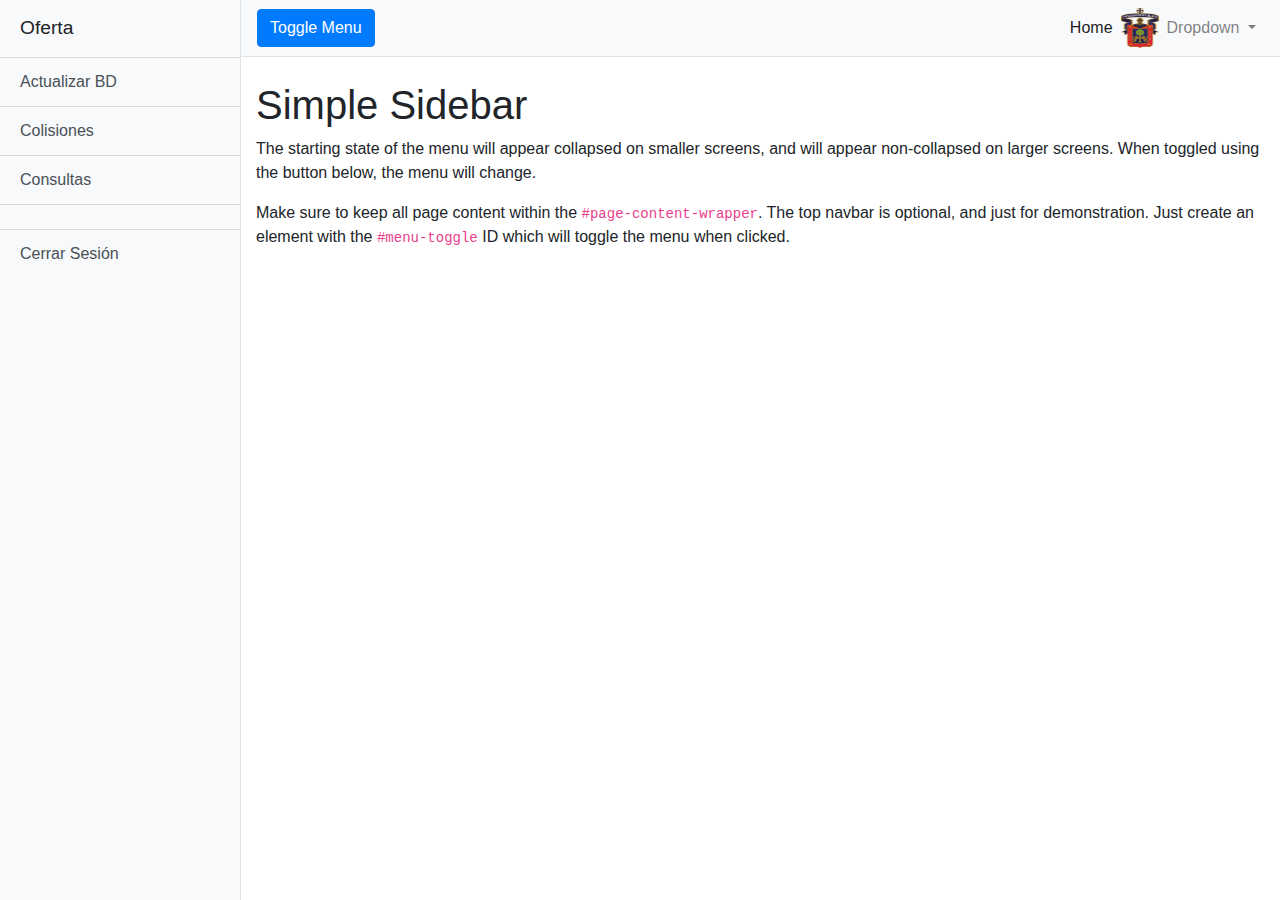
<file: Oferta/index.html>
<!DOCTYPE html>
<html lang="en">

<head>

  <meta charset="utf-8">
  <meta name="viewport" content="width=device-width, initial-scale=1, shrink-to-fit=no">
  <meta name="description" content="">
  <meta name="author" content="">

  <title>Oferta</title>

  <!-- Bootstrap core CSS -->
  <link href="vendor/bootstrap/css/bootstrap.min.css" rel="stylesheet">

  <!-- Custom styles for this template -->
  <link href="css/simple-sidebar.css" rel="stylesheet">

</head>

<body>

  <div class="d-flex" id="wrapper">

    <!-- Sidebar -->
    <div class="bg-light border-right" id="sidebar-wrapper">
      <div class="sidebar-heading">Oferta</div>
      <div class="list-group list-group-flush">
        <a href="#" class="list-group-item list-group-item-action bg-light">Actualizar BD</a>
		<a href="#" class="list-group-item list-group-item-action bg-light">Colisiones</a>
        <a href="#" class="list-group-item list-group-item-action bg-light">Consultas</a>
		<a href="#" class="list-group-item list-group-item-action bg-light"></a>
		<a href="#" class="list-group-item list-group-item-action bg-light">Cerrar Sesión</a>
      </div>
    </div>
    <!-- /#sidebar-wrapper -->

    <!-- Page Content -->
    <div id="page-content-wrapper">

      <nav class="navbar navbar-expand-lg navbar-light bg-light border-bottom">
        <button class="btn btn-primary" id="menu-toggle">Toggle Menu</button>

        <button class="navbar-toggler" type="button" data-toggle="collapse" data-target="#navbarSupportedContent" aria-controls="navbarSupportedContent" aria-expanded="false" aria-label="Toggle navigation">
          <span class="navbar-toggler-icon"></span>
        </button>

        <div class="collapse navbar-collapse" id="navbarSupportedContent">
          <ul class="navbar-nav ml-auto mt-2 mt-lg-0">
            <li class="nav-item active">
              <a class="nav-link" href="#">Home <span class="sr-only">(current)</span></a>
            </li>
            <li class="nav-item">
			  <img src="images/LogoUDG.png" alt="LogoUDG" height="40" width="38">
            </li>
            <li class="nav-item dropdown">
              <a class="nav-link dropdown-toggle" href="#" id="navbarDropdown" role="button" data-toggle="dropdown" aria-haspopup="true" aria-expanded="false">
                Dropdown
              </a>
              <div class="dropdown-menu dropdown-menu-right" aria-labelledby="navbarDropdown">
                <a class="dropdown-item" href="#">Action</a>
                <a class="dropdown-item" href="#">Another action</a>
                <div class="dropdown-divider"></div>
                <a class="dropdown-item" href="#">Something else here</a>
              </div>
            </li>
          </ul>
        </div>
      </nav>

      <div class="container-fluid">
        <h1 class="mt-4">Simple Sidebar</h1>
        <p>The starting state of the menu will appear collapsed on smaller screens, and will appear non-collapsed on larger screens. When toggled using the button below, the menu will change.</p>
        <p>Make sure to keep all page content within the <code>#page-content-wrapper</code>. The top navbar is optional, and just for demonstration. Just create an element with the <code>#menu-toggle</code> ID which will toggle the menu when clicked.</p>
      </div>
    </div>
    <!-- /#page-content-wrapper -->

  </div>
  <!-- /#wrapper -->

  <!-- Bootstrap core JavaScript -->
  <script src="vendor/jquery/jquery.min.js"></script>
  <script src="vendor/bootstrap/js/bootstrap.bundle.min.js"></script>

  <!-- Menu Toggle Script -->
  <script>
    $("#menu-toggle").click(function(e) {
      e.preventDefault();
      $("#wrapper").toggleClass("toggled");
    });
  </script>

</body>

</html>
</file>
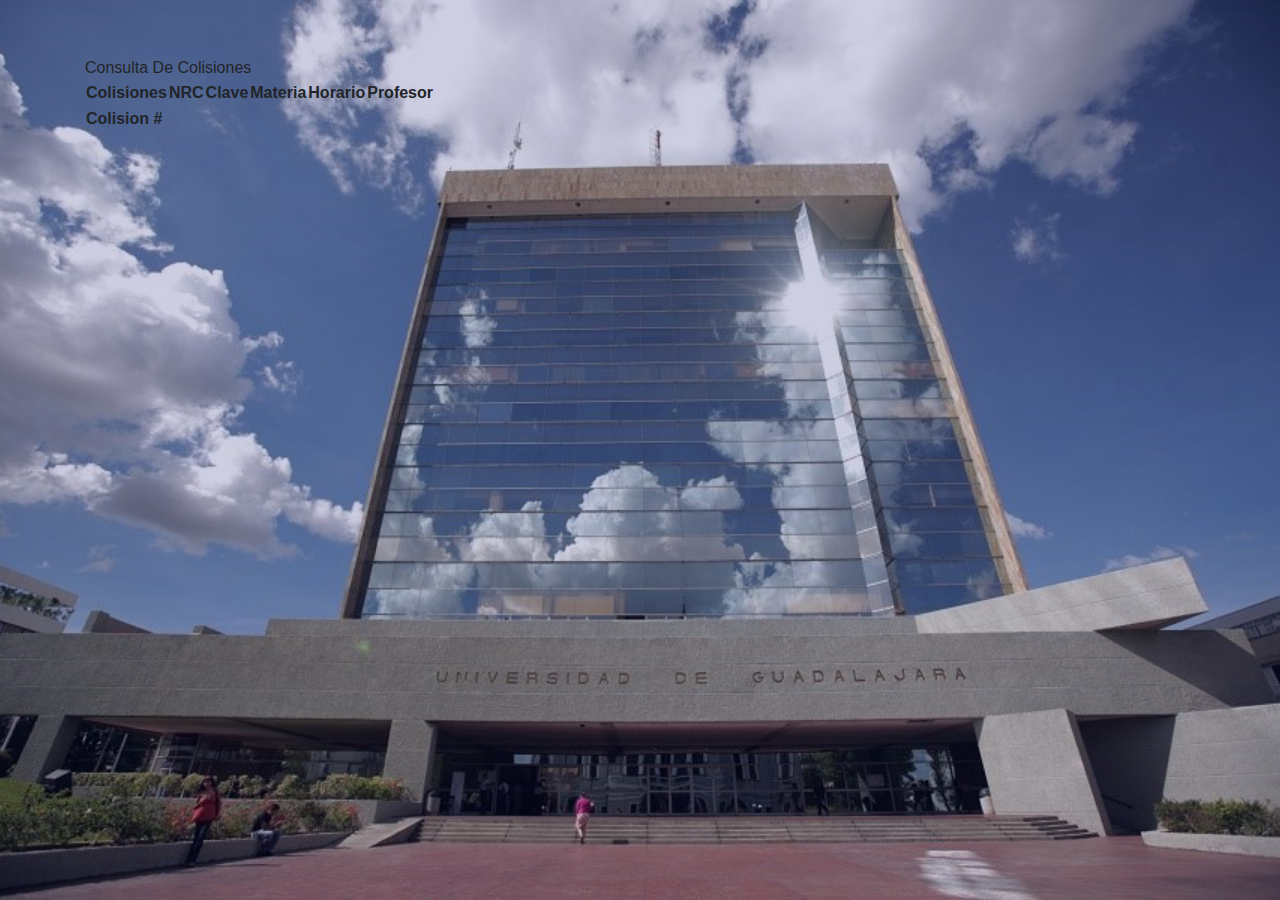
<file: Oferta/Colitions.html>
<!DOCTYPE html>
<html lang="en">

<head>

  <meta charset="utf-8">
  <meta name="viewport" content="width=device-width, initial-scale=1, shrink-to-fit=no">
  <meta name="description" content="">
  <meta name="author" content="">

  <title>Oferta Academica</title>

   <!-- Bootstrap core CSS -->
  <link href="vendor/bootstrap/css/bootstrap.min.css" rel="stylesheet">

  <!-- Custom styles for this template -->
  <link href="css/the-big-picture.css" rel="stylesheet">
  <link href="css/full-width-pics.css" rel="stylesheet">

	<style>
		input[type=button], input[type=submit], input[type=reset]
		.button
		{
		  background-color: #271469;
		  border: none;
		  color: white;
		  padding: 10px 25px;
		  text-decoration: none;
		  margin: 4px 2px;
		  cursor: pointer;
		}
		.button1 {border-radius: 20px;}

		h1 {text-shadow: 2px 2px #444444;}

	</style>

</head>

<body>
  <!-- Page Content -->
  <section>
    <div class="container">

      <div class="row">
        <div class="col-md-6 login-form-1">

          <caption>Consulta De Colisiones</caption>
          <table class="Colisiones">

            <tr>
              <th scope="row">Colisiones</th>
              <th>NRC</th>
              <th>Clave</th>
              <th>Materia</th>
              <th>Horario</th>
              <th>Profesor</th>
            </tr>

            <tr>
              <th>Colision #</th>
            </tr>

          </table>

        </div>
      </div>

    </div>
  </section>

<!-- <iframe width="560" height="315" src="https://www.youtube.com/embed/VzbEtG6wElA" frameborder="0" allow="accelerometer; autoplay; encrypted-media; gyroscope; picture-in-picture" allowfullscreen></iframe>-->
  <!-- Bootstrap core JavaScript -->
  <script src="vendor/jquery/jquery.min.js"></script>
  <script src="vendor/bootstrap/js/bootstrap.bundle.min.js"></script>


</body>

</html>
</file>
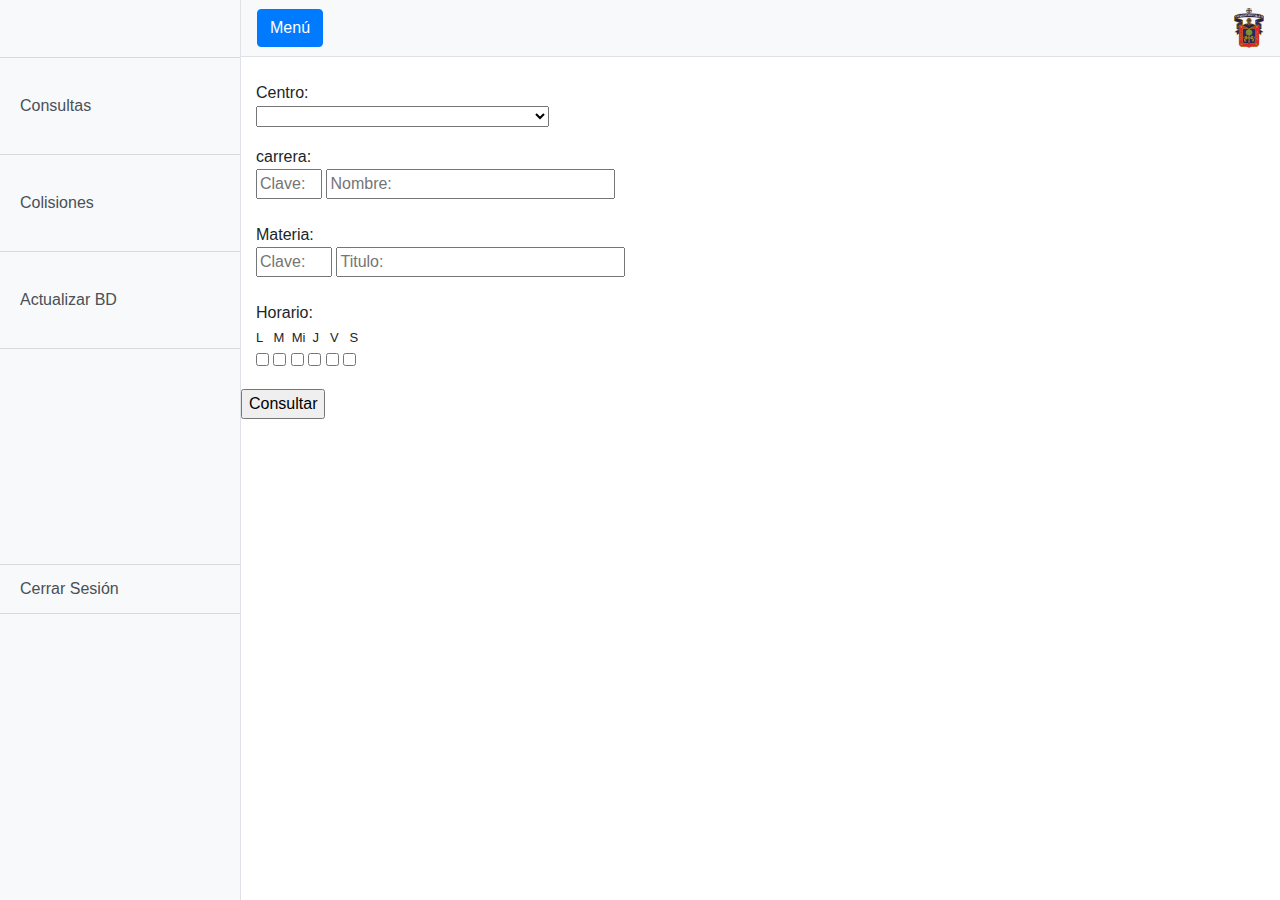
<file: Oferta/Consults.html>
<!DOCTYPE html>
<html lang="en">

<head>

  <meta charset="utf-8">
  <meta name="viewport" content="width=device-width, initial-scale=1, shrink-to-fit=no">
  <meta name="description" content="">
  <meta name="author" content="">

  <title>Oferta</title>

  <!-- Bootstrap core CSS -->
  <link href="vendor/bootstrap/css/bootstrap.min.css" rel="stylesheet">

  <!-- Custom styles for this template -->
  <link href="css/simple-sidebar.css" rel="stylesheet">

</head>

<body>

  <div class="d-flex" id="wrapper">

    <!-- Sidebar -->
    <div class="bg-light border-right" id="sidebar-wrapper">
      <div class="sidebar-heading"><br></div>
      <div class="list-group list-group-flush">
        <a href="Consults.html" class="list-group-item list-group-item-action bg-light">
        	<br>Consultas<br><br>
        </a>
		<a href="Colitions.html" class="list-group-item list-group-item-action bg-light">
       		<br>Colisiones<br><br>
       	</a>
        <a href="Update.html" class="list-group-item list-group-item-action bg-light">
        	<br>Actualizar BD<br><br>
        </a>
		<a><br><br><br><br><br><br><br><br><br></a>
		<a href="Login.html" class="list-group-item list-group-item-action bg-light">
			Cerrar Sesión
		</a>
		<a><br></a>
      </div>
    </div>
    <!-- /#sidebar-wrapper -->

    <!-- Page Content -->
    <div id="page-content-wrapper">

      <nav class="navbar navbar-expand-lg navbar-light bg-light border-bottom">
        <button class="btn btn-primary" id="menu-toggle">Menú</button>

        <button class="navbar-toggler" type="button" data-toggle="collapse" data-target="#navbarSupportedContent" aria-controls="navbarSupportedContent" aria-expanded="false" aria-label="Toggle navigation">
          <span class="navbar-toggler-icon"></span>
        </button>

        <div class="collapse navbar-collapse" id="navbarSupportedContent">
          <ul class="navbar-nav ml-auto mt-2 mt-lg-0">
            <li class="nav-item">
			  <img src="images/LogoUDG.png" alt="LogoUDG" height="40" width="30">
            </li>
          </ul>
        </div>
      </nav>

      <div class="container-fluid">
       	<br>
        	<div class="row">
       		<div class="col-md-6 login-form-1">
       		  <form>
       		  Centro: <br>
       			<div class="form-group">
							<td colspan="6">
								<select name="cup" size="1">
									<option value="3">   </option>
									<option value="A">C.U. DE ARTE, ARQ. Y DISEÑO</option>
									<option value="B">C.U. DE CS. BIOLOGICO Y AGR.</option>
									<option value="C">C.U. DE CS. ECONOMICO-ADMVAS.</option>
									<option value="D">C.U. DE CS. EXACTAS E ING.</option>
									<option value="E">C.U. DE CS. DE LA SALUD</option>
									<option value="F">C.U. DE CS. SOCIALES Y HUM.</option>
									<option value="G">C.U. DE LOS ALTOS</option>
									<option value="H">C.U. DE LA CIENEGA</option>
									<option value="I">C.U. DE LA COSTA</option>
									<option value="J">C.U. DE LA COSTA SUR</option>
									<option value="K">C.U. DEL SUR</option>
									<option value="M">C. U. DE LOS VALLES</option>
									<option value="N">C.U. DEL NORTE</option>
									<option value="O">CUCEI SEDE VALLES</option>
							  	  	<option value="P">CUCSUR SEDE VALLES</option>
									<option value="Q">CUCEI SEDE NORTE</option>
									<option value="R">CUALTOS SEDE NORTE</option>
							 	  	<option value="S">CUCOSTA SEDE NORTE</option>
									<option value="T">SEDE TLAJOMULCO</option>
									<option value="U">C. U. DE LOS LAGOS</option>
									<option value="V">CICLO DE VERANO</option>
									<option value="W">CUCEA SEDE VALLE</option>
							  	  	<option value="X">SIST. DE UNIVERSIDAD VIRTUAL</option>
									<option value="Y">ESCUELAS INCORPORADAS</option>
									<option value="Z">C. U. DE TONALA</option>
							  </select>
							</td>
            			</div>
       			<div class="form-group">
       				carrera:<br>
   					<tr>
   		   				<td><input type="text" size="4" placeholder="Clave:  " value="" maxlength="4"></td>
						<td><input type="text" size="28" placeholder="Nombre: " value="" maxlength="40"></td>
					</tr>
         			<br><br>Materia:<br>
          			<tr>
   		   				<td><input type="text" size="5" placeholder="Clave: " value="" maxlength="4"></td>
						<td><input type="text" size="28" placeholder="Titulo: " value="" maxlength="40"></td>
					</tr>
         			<tbody>
          			<br><br>Horario:<br>
					<tr>
						<font size="2">L &nbsp; M &nbsp;Mi &nbsp;J &nbsp; V &nbsp; S</font><br>
					</tr>
						<tr>
						<td><input type="checkbox" name="lup" value="M"></td>
						<td><input type="checkbox" name="map" value="T"></td>
						<td><input type="checkbox" name="mip" value="W"></td>
						<td><input type="checkbox" name="jup" value="R"></td>
						<td><input type="checkbox" name="vip" value="F"></td>
						<td><input type="checkbox" name="sap" value="S"></td>
						</tr>
						</tbody>
           		</div>
			</form>
       		</div>
      </div>
      </div>
      <form action="resultadoConsulta.html">
      <div class="form-group">
          <input type="submit" class="button button1" value="Consultar" />
      </div>
      </form>
    </div>
    <!-- /#page-content-wrapper -->

  </div>
  <!-- /#wrapper -->

  <!-- Bootstrap core JavaScript -->
  <script src="vendor/jquery/jquery.min.js"></script>
  <script src="vendor/bootstrap/js/bootstrap.bundle.min.js"></script>

  <!-- Menu Toggle Script -->
  <script>
    $("#menu-toggle").click(function(e) {
      e.preventDefault();
      $("#wrapper").toggleClass("toggled");
    });
  </script>

</body>

</html>
</file>
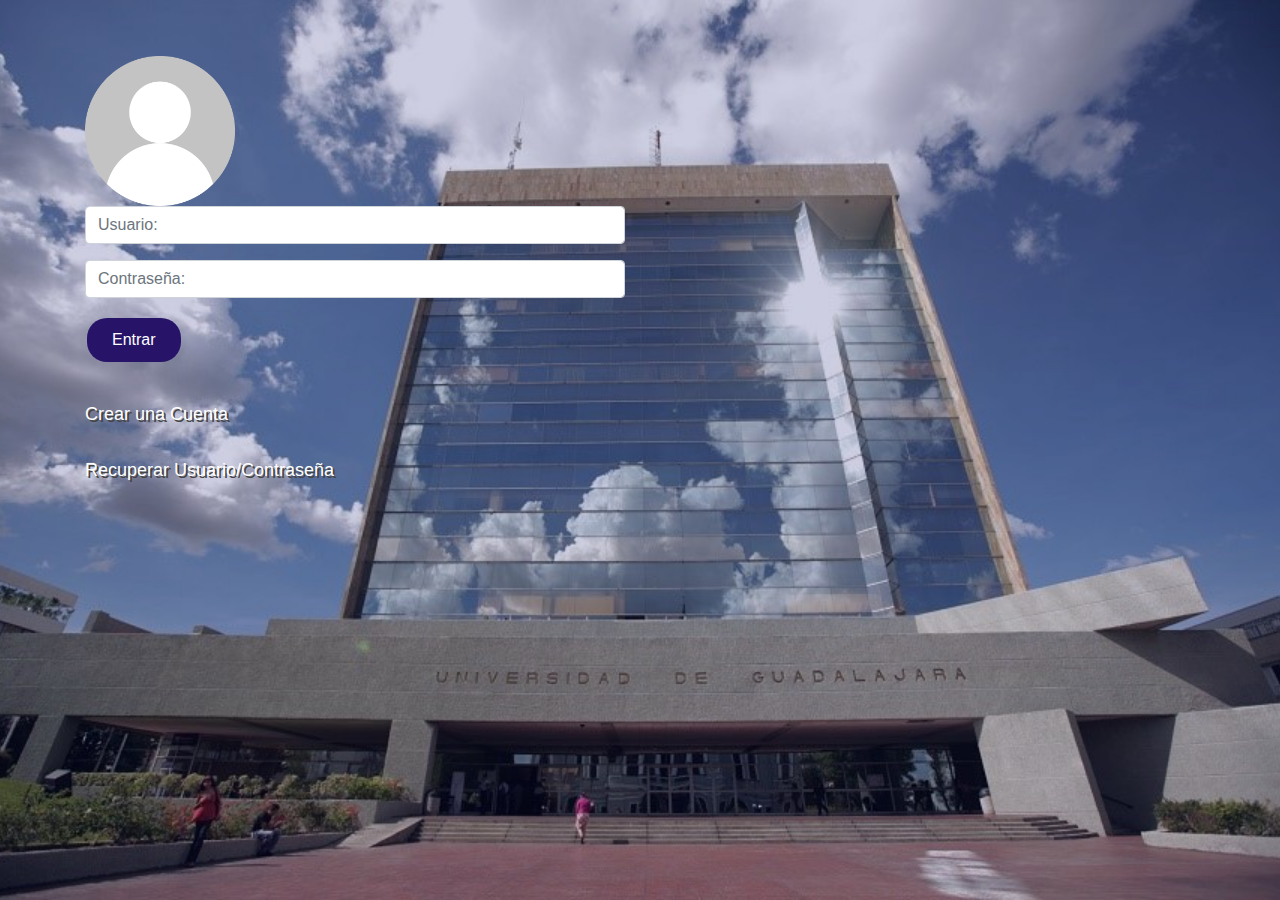
<file: Oferta/Login.html>
<!DOCTYPE html>
<html lang="en">

<head>

  <meta charset="utf-8">
  <meta name="viewport" content="width=device-width, initial-scale=1, shrink-to-fit=no">
  <meta name="description" content="">
  <meta name="author" content="">

  <title>Oferta Academica</title>

   <!-- Bootstrap core CSS -->
  <link href="vendor/bootstrap/css/bootstrap.min.css" rel="stylesheet">

  <!-- Custom styles for this template -->
  <link href="css/the-big-picture.css" rel="stylesheet">
  <link href="css/full-width-pics.css" rel="stylesheet">

	<style>
		input[type=button], input[type=submit], input[type=reset]
		.button
		{
		  background-color: #271469;
		  border: none;
		  color: white;
		  padding: 10px 25px;
		  text-decoration: none;
		  margin: 4px 2px;
		  cursor: pointer;
		}
		.button1 {border-radius: 20px;}

		h1 {text-shadow: 2px 2px #444444;}

	</style>

</head>

<body>
  <!-- Page Content -->
  <section>
    <div class="container">

      <div class="row">
        <div class="col-md-6 login-form-1">
          <img src="images/usuario.png" alt="userImage" height="150" width="150">

          <form action="index.html">
          <!--<form action="ingresar.php" method="POST">-->
            <div class="form-group">
              <input type="text" class="form-control" placeholder="Usuario: " value="" />
            </div>
            <div class="form-group">
              <input type="password" class="form-control" placeholder="Contraseña: " value="" />
            </div>
            <div class="form-group">
              <input type="submit" class="button button1" value="Entrar" />
            </div>
          </form>

          <div class="form-group">
            <a href="#">
              <h1><font color="white" size="4">Crear una Cuenta</font></h1>
            </a>
            <a href="#">
              <h1><font color="white" size="4">Recuperar Usuario/Contraseña</font></h1>
            </a>
          </div>
        </div>
      </div>

    </div>
  </section>

<!-- <iframe width="560" height="315" src="https://www.youtube.com/embed/VzbEtG6wElA" frameborder="0" allow="accelerometer; autoplay; encrypted-media; gyroscope; picture-in-picture" allowfullscreen></iframe>-->
  <!-- Bootstrap core JavaScript -->
  <script src="vendor/jquery/jquery.min.js"></script>
  <script src="vendor/bootstrap/js/bootstrap.bundle.min.js"></script>


</body>

</html>
</file>
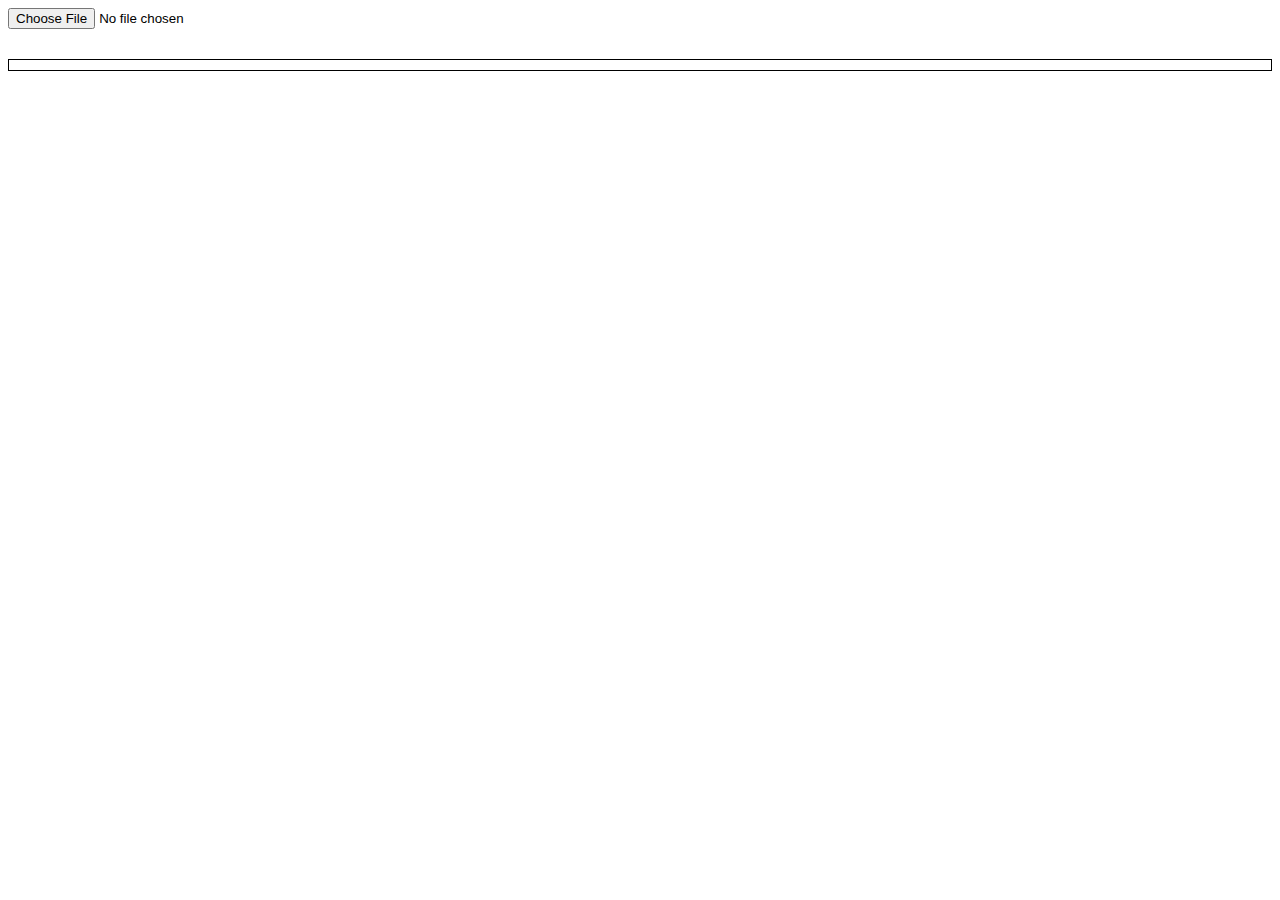
<file: Oferta/resultadoConsulta.html>
<!DOCTYPE html>
<html>
<head>
<meta http-equiv="Content-Type" content="text/html; charset=UTF-8" lang="es-es">
<title>Leer archivo de texto</title>

<style>
div {
margin-top: 30px;
border: solid 1px black;
padding: 5px;
}
</style>

<script>

function processFiles(files) {
var file = files[0];

var reader = new FileReader();

reader.onload = function (e) {
// Cuando éste evento se dispara, los datos están ya disponibles.
// Se trata de copiarlos a una área <div> en la página.
var output = document.getElementById("fileOutput");
output.textContent = e.target.result;
};
reader.readAsText(file);
}

</script>
</head>

<body>
<input id="fileInput" type="file" size="50" onchange="processFiles(this.files)">
<div id="fileOutput"></div>
</body>
</html>
</file>
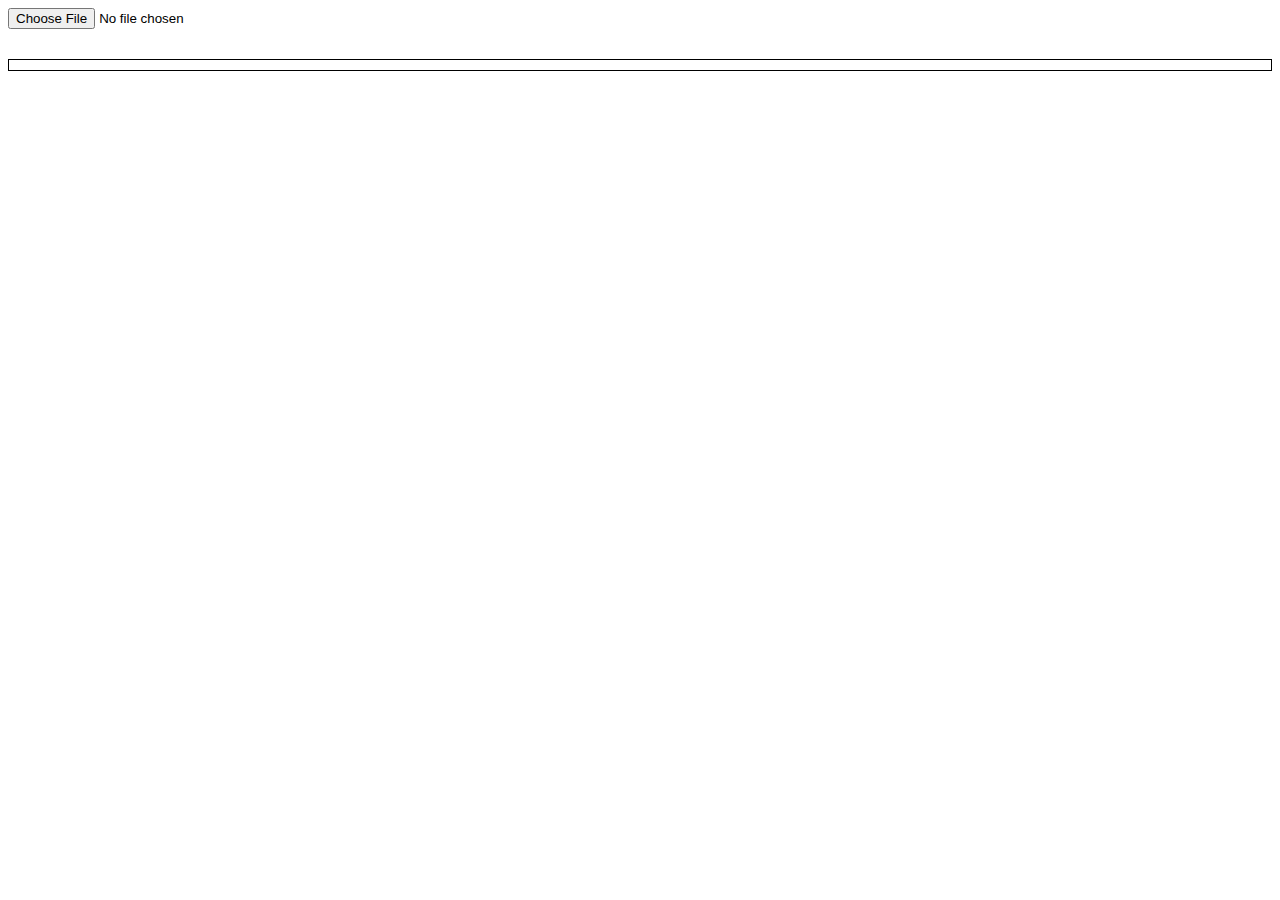
<file: Oferta/Update.html>
<!DOCTYPE html>
<html>
<head>
<meta http-equiv="Content-Type" content="text/html; charset=UTF-8" lang="es-es">
<title>Leer archivo de texto</title>

<style>
div {
margin-top: 30px;
border: solid 1px black;
padding: 5px;
}
</style>

<script>

function processFiles(files) {
var file = files[0];

var reader = new FileReader();

reader.onload = function (e) {
// Cuando éste evento se dispara, los datos están ya disponibles.
// Se trata de copiarlos a una área <div> en la página.
var output = document.getElementById("fileOutput");
output.textContent = e.target.result;
};
reader.readAsText(file);
}

</script>
</head>

<body>
<input id="fileInput" type="file" size="50" onchange="processFiles(this.files)">
<div id="fileOutput"></div>
</body>
</html>
</file>
<file: Oferta/css/simple-sidebar.css>
/*!
 * Start Bootstrap - Simple Sidebar (https://startbootstrap.com/template-overviews/simple-sidebar)
 * Copyright 2013-2019 Start Bootstrap
 * Licensed under MIT (https://github.com/BlackrockDigital/startbootstrap-simple-sidebar/blob/master/LICENSE)
 */
body {
  overflow-x: hidden;
}

#sidebar-wrapper {
  min-height: 100vh;
  margin-left: -15rem;
  -webkit-transition: margin .25s ease-out;
  -moz-transition: margin .25s ease-out;
  -o-transition: margin .25s ease-out;
  transition: margin .25s ease-out;
}

#sidebar-wrapper .sidebar-heading {
  padding: 0.875rem 1.25rem;
  font-size: 1.2rem;
}

#sidebar-wrapper .list-group {
  width: 15rem;
}

#page-content-wrapper {
  min-width: 100vw;
}

#wrapper.toggled #sidebar-wrapper {
  margin-left: 0;
}

@media (min-width: 768px) {
  #sidebar-wrapper {
    margin-left: 0;
  }

  #page-content-wrapper {
    min-width: 0;
    width: 100%;
  }

  #wrapper.toggled #sidebar-wrapper {
    margin-left: -15rem;
  }
}
</file>
<file: Oferta/css/the-big-picture.css>
/*!
 * Start Bootstrap - The Big Picture (https://startbootstrap.com/template-overviews/the-big-picture)
 * Copyright 2013-2019 Start Bootstrap
 * Licensed under MIT (https://github.com/BlackrockDigital/startbootstrap-the-big-picture/blob/master/LICENSE)
 */
body {
  background: url('../images/rectoria.jpg') no-repeat center center fixed;
  -webkit-background-size: cover;
  -moz-background-size: cover;
  background-size: cover;
  -o-background-size: cover;
}
</file>
<file: Oferta/css/full-width-pics.css>
/*!
 * Start Bootstrap - Full Width Pics (https://startbootstrap.com/template-overviews/full-width-pics)
 * Copyright 2013-2019 Start Bootstrap
 * Licensed under MIT (https://github.com/BlackrockDigital/startbootstrap-full-width-pics/blob/master/LICENSE)
 */
body {
  padding-top: 56px;
}

.bg-image-full {
  background: no-repeat center center scroll;
  -webkit-background-size: cover;
  -moz-background-size: cover;
  background-size: cover;
  -o-background-size: cover;
}
</file>
